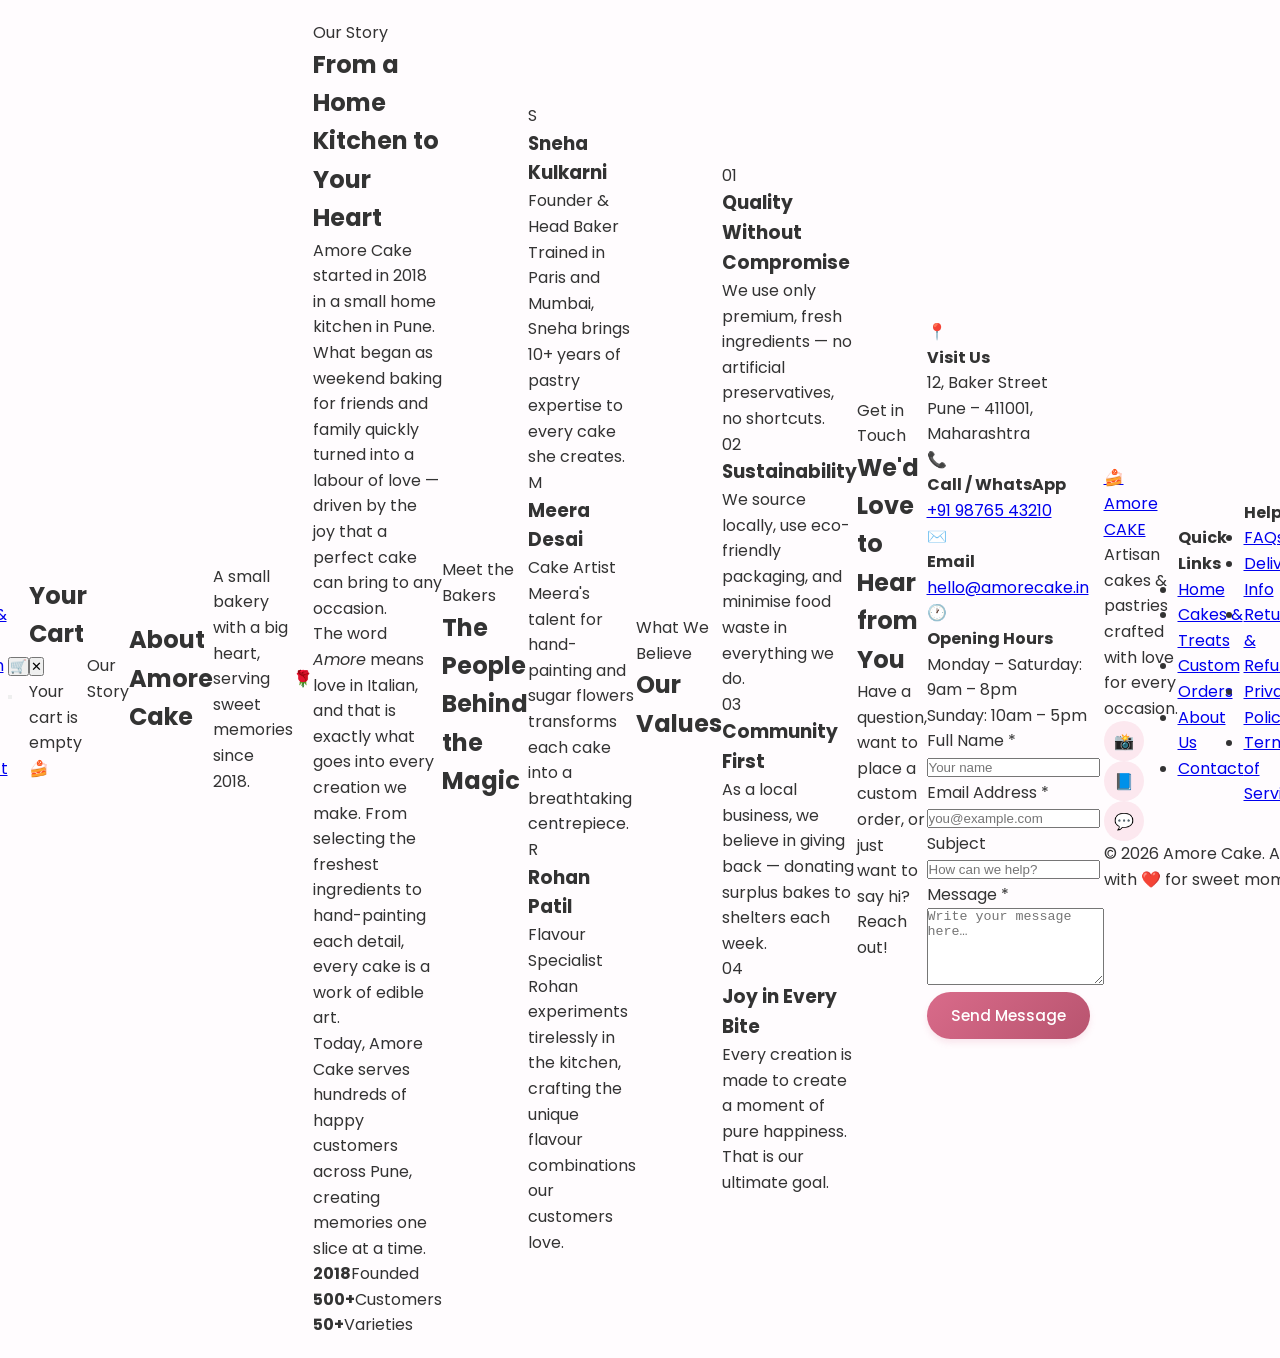
<file: about.html>
<!DOCTYPE html>
<html lang="en">
<head>
  <meta charset="UTF-8" />
  <meta name="viewport" content="width=device-width, initial-scale=1.0" />
  <title>About Us – Amore Cake</title>
  <meta name="description" content="Meet the passionate team behind Amore Cake. Our story, values, and how to reach us." />
  <link rel="preconnect" href="https://fonts.googleapis.com" />
  <link rel="preconnect" href="https://fonts.gstatic.com" crossorigin />
  <link href="https://fonts.googleapis.com/css2?family=Playfair+Display:ital,wght@0,400;0,700;1,400&family=Poppins:wght@300;400;500;600&display=swap" rel="stylesheet" />
  <link rel="stylesheet" href="css/style.css" />
</head>
<body>

  <!-- ===== ANNOUNCEMENT BAR ===== -->
  <div class="announcement-bar">
    🎂 Free delivery on orders above ₹999 &nbsp;|&nbsp; Use code <strong>AMORE10</strong> for 10% off your first order!
  </div>

  <!-- ===== HEADER / NAV ===== -->
  <header class="site-header" id="site-header">
    <div class="container header-inner">
      <a href="index.html" class="logo">
        <span class="logo-icon">🍰</span>
        <div class="logo-text">
          <span class="logo-main">Amore</span>
          <span class="logo-sub">CAKE</span>
        </div>
      </a>

      <nav class="main-nav" id="main-nav">
        <ul>
          <li><a href="index.html">Home</a></li>
          <li><a href="products.html">Cakes &amp; Treats</a></li>
          <li><a href="products.html#custom">Custom Orders</a></li>
          <li><a href="about.html" class="active">About Us</a></li>
          <li><a href="about.html#contact">Contact</a></li>
        </ul>
      </nav>

      <div class="header-actions">
        <button class="btn-icon cart-toggle" id="cart-toggle" aria-label="Shopping cart">
          🛒
          <span class="cart-count" id="cart-count">0</span>
        </button>
        <button class="btn-hamburger" id="hamburger" aria-label="Toggle menu">
          <span></span><span></span><span></span>
        </button>
      </div>
    </div>
  </header>

  <!-- ===== CART DRAWER ===== -->
  <div class="cart-overlay" id="cart-overlay"></div>
  <aside class="cart-drawer" id="cart-drawer" aria-label="Shopping cart">
    <div class="cart-header">
      <h2>Your Cart</h2>
      <button class="btn-icon cart-close" id="cart-close" aria-label="Close cart">✕</button>
    </div>
    <div class="cart-items" id="cart-items">
      <p class="cart-empty">Your cart is empty 🍰</p>
    </div>
    <div class="cart-footer" id="cart-footer" style="display:none">
      <div class="cart-subtotal">
        <span>Subtotal</span>
        <span id="cart-subtotal">₹0</span>
      </div>
      <p class="cart-note">Shipping calculated at checkout</p>
      <a href="#" class="btn btn-primary btn-block">Proceed to Checkout</a>
    </div>
  </aside>

  <!-- ===== PAGE HERO ===== -->
  <section class="page-hero">
    <div class="container">
      <span class="section-tag light">Our Story</span>
      <h1>About Amore Cake</h1>
      <p>A small bakery with a big heart, serving sweet memories since 2018.</p>
    </div>
  </section>

  <!-- ===== OUR STORY ===== -->
  <section class="section about-story">
    <div class="container about-story-inner">
      <div class="about-story-img">
        <div class="story-visual">
          <div class="story-cake-stack">
            <div class="s-tier s3"></div>
            <div class="s-tier s2"></div>
            <div class="s-tier s1"></div>
            <div class="s-topper">🌹</div>
          </div>
        </div>
      </div>
      <div class="about-story-text">
        <span class="section-tag">Our Story</span>
        <h2>From a Home Kitchen to Your Heart</h2>
        <p>Amore Cake started in 2018 in a small home kitchen in Pune. What began as weekend baking for friends and family quickly turned into a labour of love — driven by the joy that a perfect cake can bring to any occasion.</p>
        <p>The word <em>Amore</em> means love in Italian, and that is exactly what goes into every creation we make. From selecting the freshest ingredients to hand-painting each detail, every cake is a work of edible art.</p>
        <p>Today, Amore Cake serves hundreds of happy customers across Pune, creating memories one slice at a time.</p>
        <div class="story-stats">
          <div class="s-stat"><strong>2018</strong><span>Founded</span></div>
          <div class="s-stat"><strong>500+</strong><span>Customers</span></div>
          <div class="s-stat"><strong>50+</strong><span>Varieties</span></div>
        </div>
      </div>
    </div>
  </section>

  <!-- ===== TEAM ===== -->
  <section class="section team-section">
    <div class="container">
      <div class="section-header">
        <span class="section-tag">Meet the Bakers</span>
        <h2>The People Behind the Magic</h2>
      </div>
      <div class="team-grid">
        <div class="team-card">
          <div class="team-avatar avatar-1">S</div>
          <h3>Sneha Kulkarni</h3>
          <span class="team-role">Founder &amp; Head Baker</span>
          <p>Trained in Paris and Mumbai, Sneha brings 10+ years of pastry expertise to every cake she creates.</p>
        </div>
        <div class="team-card">
          <div class="team-avatar avatar-2">M</div>
          <h3>Meera Desai</h3>
          <span class="team-role">Cake Artist</span>
          <p>Meera's talent for hand-painting and sugar flowers transforms each cake into a breathtaking centrepiece.</p>
        </div>
        <div class="team-card">
          <div class="team-avatar avatar-3">R</div>
          <h3>Rohan Patil</h3>
          <span class="team-role">Flavour Specialist</span>
          <p>Rohan experiments tirelessly in the kitchen, crafting the unique flavour combinations our customers love.</p>
        </div>
      </div>
    </div>
  </section>

  <!-- ===== VALUES ===== -->
  <section class="values-section">
    <div class="container">
      <div class="section-header">
        <span class="section-tag light">What We Believe</span>
        <h2>Our Values</h2>
      </div>
      <div class="values-grid">
        <div class="value-item">
          <div class="value-num">01</div>
          <h3>Quality Without Compromise</h3>
          <p>We use only premium, fresh ingredients — no artificial preservatives, no shortcuts.</p>
        </div>
        <div class="value-item">
          <div class="value-num">02</div>
          <h3>Sustainability</h3>
          <p>We source locally, use eco-friendly packaging, and minimise food waste in everything we do.</p>
        </div>
        <div class="value-item">
          <div class="value-num">03</div>
          <h3>Community First</h3>
          <p>As a local business, we believe in giving back — donating surplus bakes to shelters each week.</p>
        </div>
        <div class="value-item">
          <div class="value-num">04</div>
          <h3>Joy in Every Bite</h3>
          <p>Every creation is made to create a moment of pure happiness. That is our ultimate goal.</p>
        </div>
      </div>
    </div>
  </section>

  <!-- ===== CONTACT ===== -->
  <section class="section contact-section" id="contact">
    <div class="container">
      <div class="section-header">
        <span class="section-tag">Get in Touch</span>
        <h2>We'd Love to Hear from You</h2>
        <p>Have a question, want to place a custom order, or just want to say hi? Reach out!</p>
      </div>
      <div class="contact-grid">
        <div class="contact-info">
          <div class="contact-item">
            <div class="contact-icon">📍</div>
            <div>
              <h4>Visit Us</h4>
              <p>12, Baker Street<br />Pune – 411001, Maharashtra</p>
            </div>
          </div>
          <div class="contact-item">
            <div class="contact-icon">📞</div>
            <div>
              <h4>Call / WhatsApp</h4>
              <p><a href="tel:+919876543210">+91 98765 43210</a></p>
            </div>
          </div>
          <div class="contact-item">
            <div class="contact-icon">✉️</div>
            <div>
              <h4>Email</h4>
              <p><a href="mailto:hello@amorecake.in">hello@amorecake.in</a></p>
            </div>
          </div>
          <div class="contact-item">
            <div class="contact-icon">🕐</div>
            <div>
              <h4>Opening Hours</h4>
              <p>Monday – Saturday: 9am – 8pm<br />Sunday: 10am – 5pm</p>
            </div>
          </div>
        </div>

        <form class="contact-form" id="contact-form">
          <div class="form-group">
            <label for="cf-name">Full Name *</label>
            <input type="text" id="cf-name" name="name" placeholder="Your name" required />
          </div>
          <div class="form-group">
            <label for="cf-email">Email Address *</label>
            <input type="email" id="cf-email" name="email" placeholder="you@example.com" required />
          </div>
          <div class="form-group">
            <label for="cf-subject">Subject</label>
            <input type="text" id="cf-subject" name="subject" placeholder="How can we help?" />
          </div>
          <div class="form-group">
            <label for="cf-message">Message *</label>
            <textarea id="cf-message" name="message" rows="5" placeholder="Write your message here…" required></textarea>
          </div>
          <button type="submit" class="btn btn-primary btn-lg">Send Message</button>
        </form>
      </div>
    </div>
  </section>

  <!-- ===== TOAST NOTIFICATION ===== -->
  <div class="toast" id="toast"></div>

  <!-- ===== FOOTER ===== -->
  <footer class="site-footer">
    <div class="container footer-grid">
      <div class="footer-brand">
        <a href="index.html" class="logo">
          <span class="logo-icon">🍰</span>
          <div class="logo-text">
            <span class="logo-main">Amore</span>
            <span class="logo-sub">CAKE</span>
          </div>
        </a>
        <p>Artisan cakes &amp; pastries crafted with love for every occasion.</p>
        <div class="social-links">
          <a href="#" aria-label="Instagram" class="social-link">📸</a>
          <a href="#" aria-label="Facebook" class="social-link">📘</a>
          <a href="#" aria-label="WhatsApp" class="social-link">💬</a>
        </div>
      </div>
      <div class="footer-links">
        <h4>Quick Links</h4>
        <ul>
          <li><a href="index.html">Home</a></li>
          <li><a href="products.html">Cakes &amp; Treats</a></li>
          <li><a href="products.html#custom">Custom Orders</a></li>
          <li><a href="about.html">About Us</a></li>
          <li><a href="about.html#contact">Contact</a></li>
        </ul>
      </div>
      <div class="footer-links">
        <h4>Help</h4>
        <ul>
          <li><a href="#">FAQs</a></li>
          <li><a href="#">Delivery Info</a></li>
          <li><a href="#">Returns &amp; Refunds</a></li>
          <li><a href="#">Privacy Policy</a></li>
          <li><a href="#">Terms of Service</a></li>
        </ul>
      </div>
      <div class="footer-contact">
        <h4>Contact Us</h4>
        <ul>
          <li>📍 12, Baker Street, Pune – 411001</li>
          <li>📞 <a href="tel:+919876543210">+91 98765 43210</a></li>
          <li>✉️ <a href="mailto:hello@amorecake.in">hello@amorecake.in</a></li>
          <li>🕐 Mon–Sat: 9am – 8pm</li>
        </ul>
      </div>
    </div>
    <div class="footer-bottom">
      <p>&copy; 2026 Amore Cake. All rights reserved. Made with ❤️ for sweet moments.</p>
    </div>
  </footer>

  <script src="js/main.js"></script>
</body>
</html>
</file>
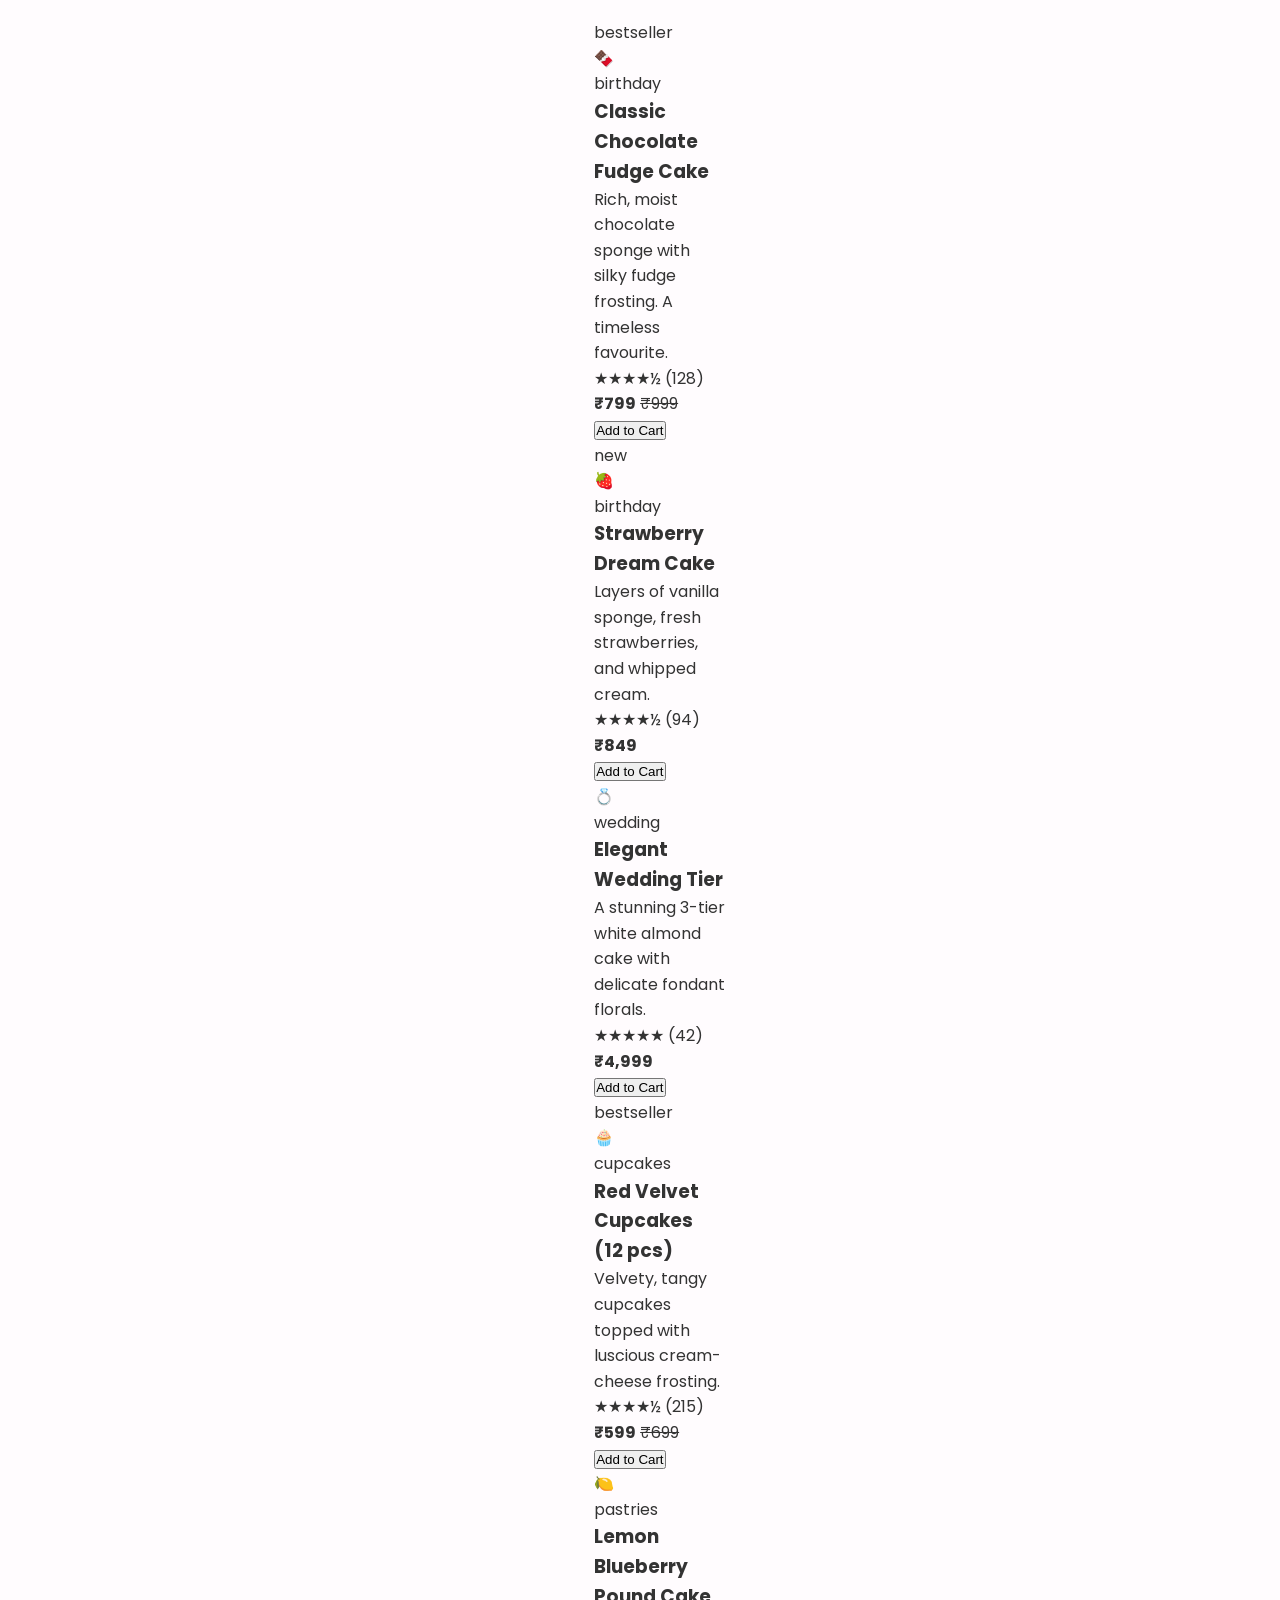
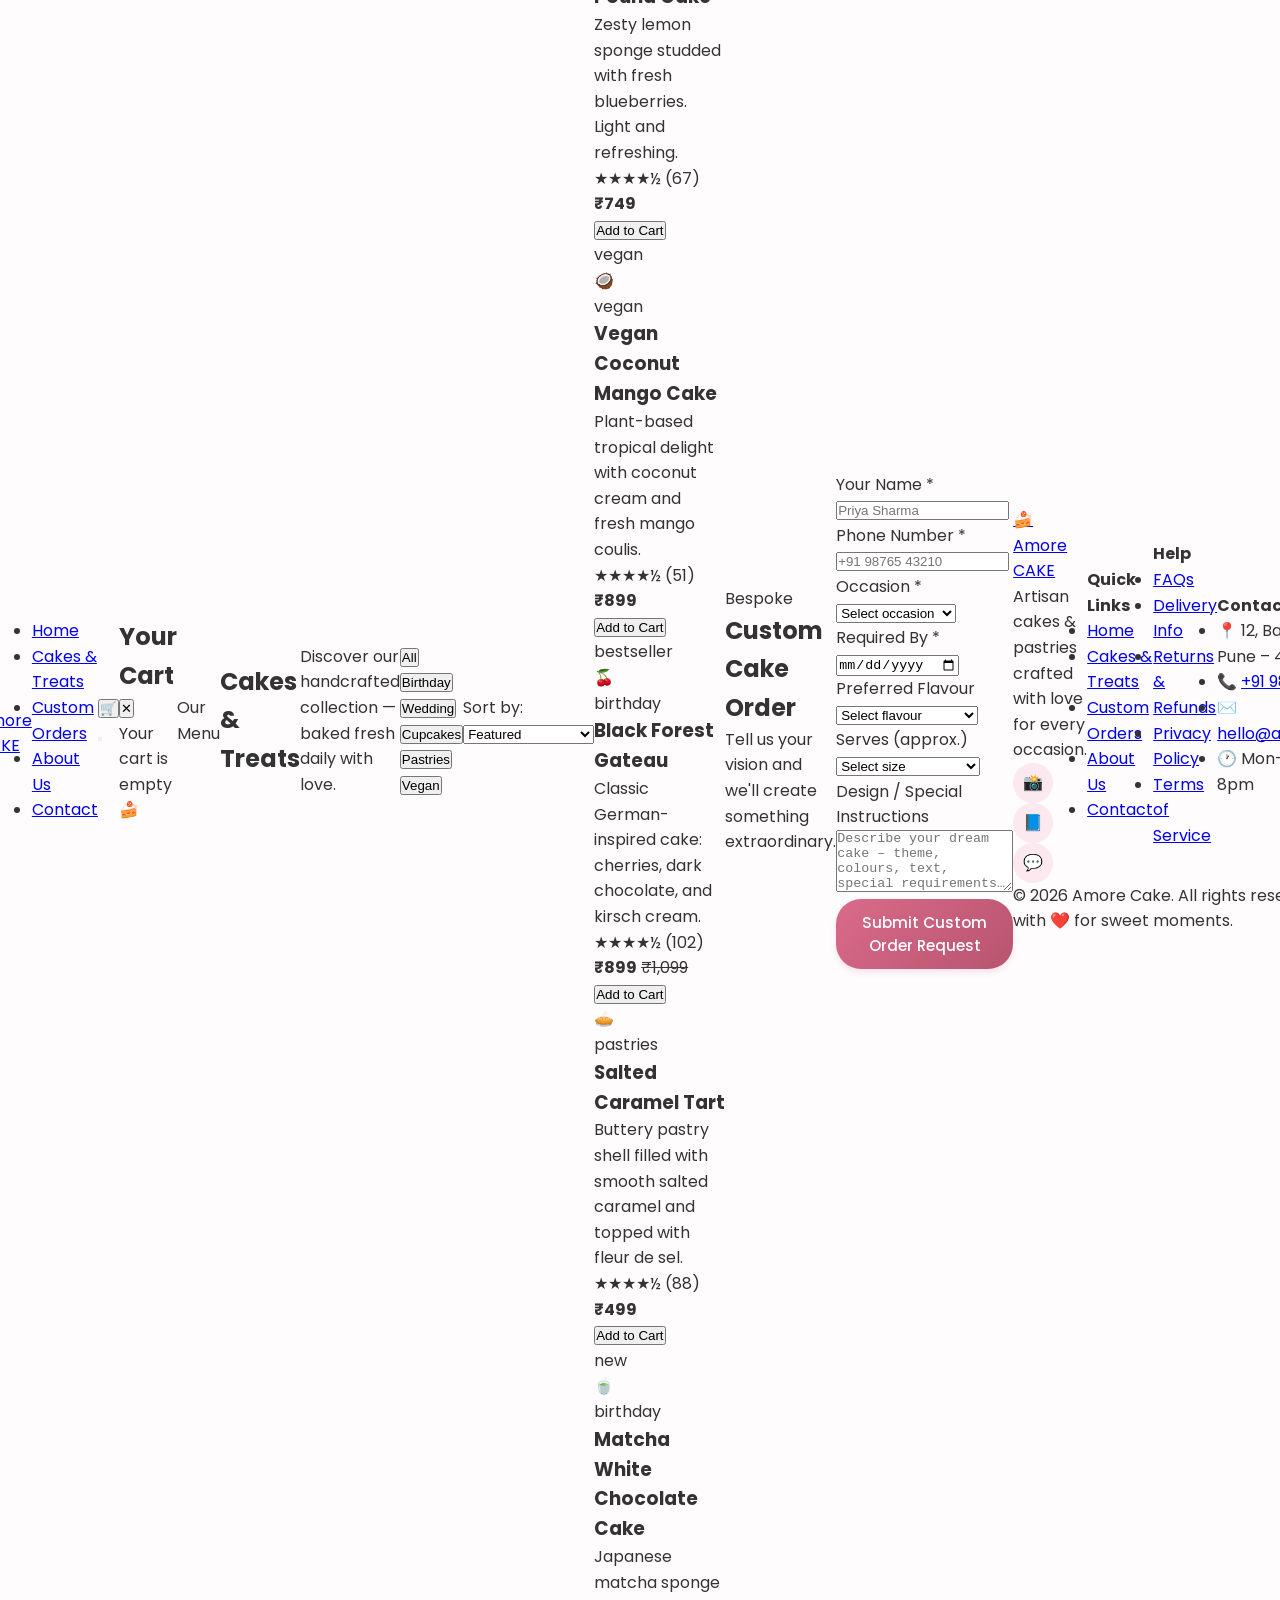
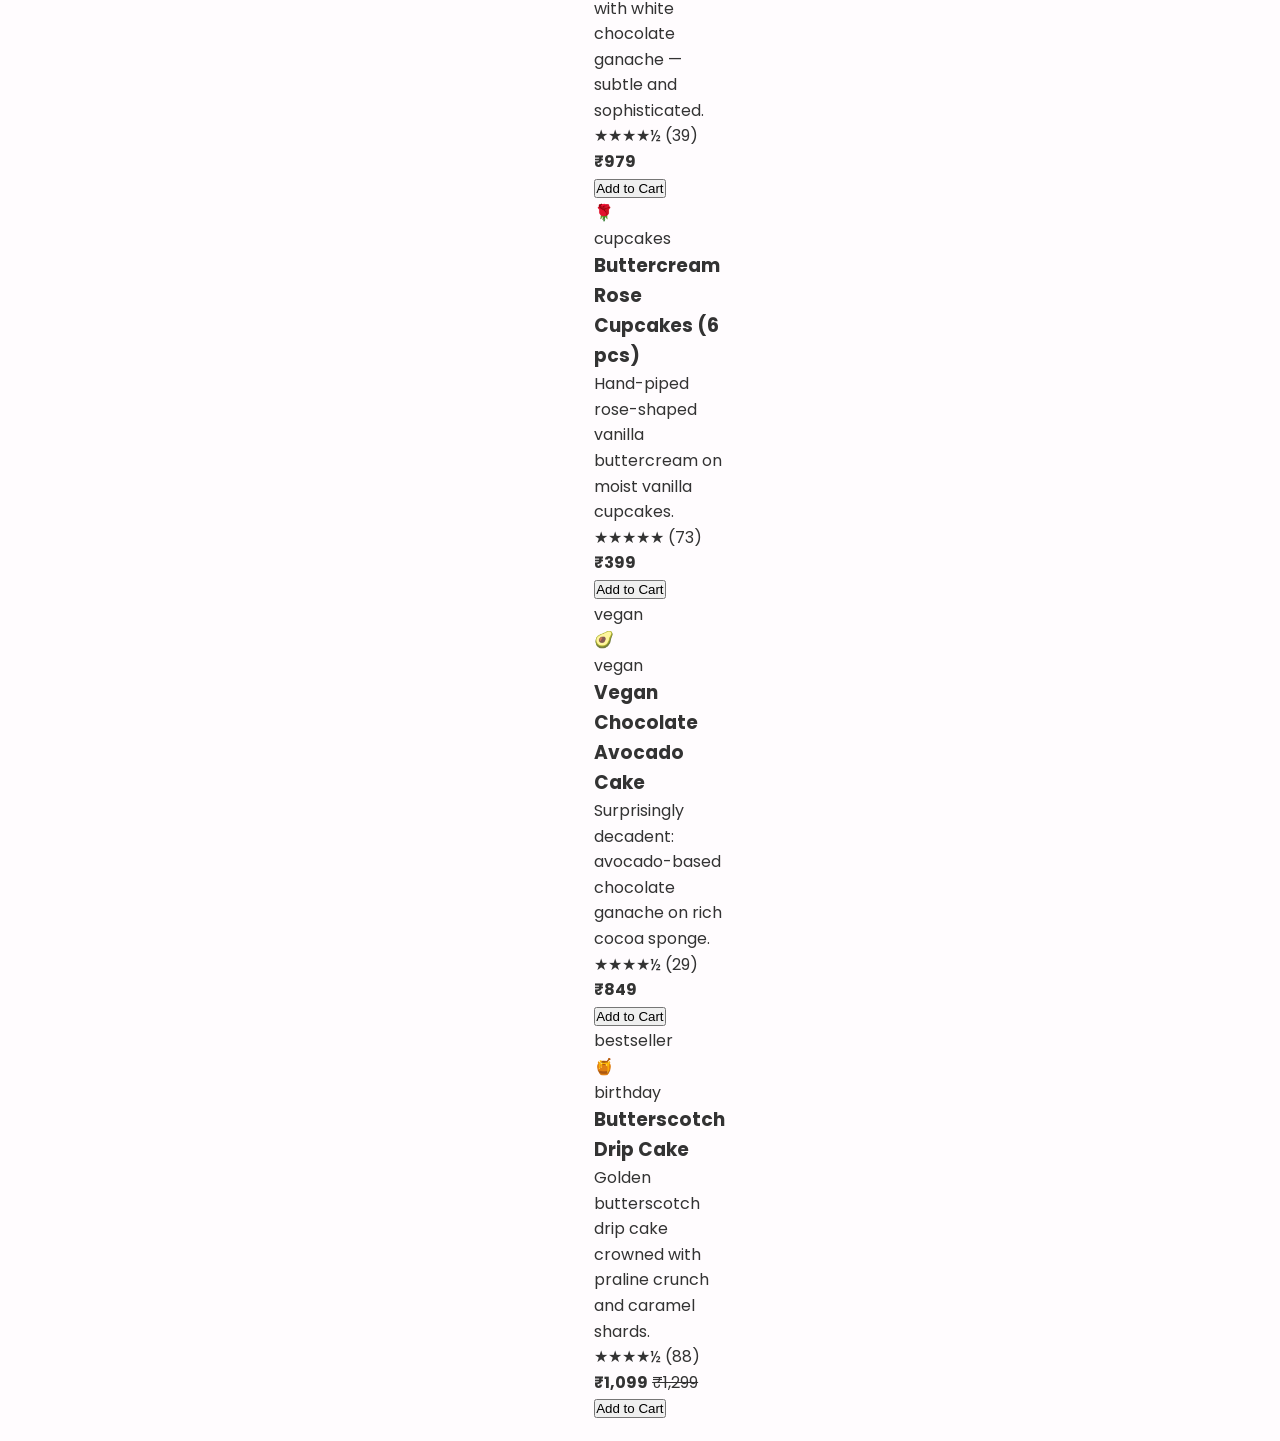
<file: products.html>
<!DOCTYPE html>
<html lang="en">
<head>
  <meta charset="UTF-8" />
  <meta name="viewport" content="width=device-width, initial-scale=1.0" />
  <title>Cakes &amp; Treats – Amore Cake</title>
  <meta name="description" content="Browse our full range of handcrafted cakes, cupcakes, and desserts. Order online for delivery." />
  <link rel="preconnect" href="https://fonts.googleapis.com" />
  <link rel="preconnect" href="https://fonts.gstatic.com" crossorigin />
  <link href="https://fonts.googleapis.com/css2?family=Playfair+Display:ital,wght@0,400;0,700;1,400&family=Poppins:wght@300;400;500;600&display=swap" rel="stylesheet" />
  <link rel="stylesheet" href="css/style.css" />
</head>
<body>

  <!-- ===== ANNOUNCEMENT BAR ===== -->
  <div class="announcement-bar">
    🎂 Free delivery on orders above ₹999 &nbsp;|&nbsp; Use code <strong>AMORE10</strong> for 10% off your first order!
  </div>

  <!-- ===== HEADER / NAV ===== -->
  <header class="site-header" id="site-header">
    <div class="container header-inner">
      <a href="index.html" class="logo">
        <span class="logo-icon">🍰</span>
        <div class="logo-text">
          <span class="logo-main">Amore</span>
          <span class="logo-sub">CAKE</span>
        </div>
      </a>

      <nav class="main-nav" id="main-nav">
        <ul>
          <li><a href="index.html">Home</a></li>
          <li><a href="products.html" class="active">Cakes &amp; Treats</a></li>
          <li><a href="products.html#custom">Custom Orders</a></li>
          <li><a href="about.html">About Us</a></li>
          <li><a href="about.html#contact">Contact</a></li>
        </ul>
      </nav>

      <div class="header-actions">
        <button class="btn-icon cart-toggle" id="cart-toggle" aria-label="Shopping cart">
          🛒
          <span class="cart-count" id="cart-count">0</span>
        </button>
        <button class="btn-hamburger" id="hamburger" aria-label="Toggle menu">
          <span></span><span></span><span></span>
        </button>
      </div>
    </div>
  </header>

  <!-- ===== CART DRAWER ===== -->
  <div class="cart-overlay" id="cart-overlay"></div>
  <aside class="cart-drawer" id="cart-drawer" aria-label="Shopping cart">
    <div class="cart-header">
      <h2>Your Cart</h2>
      <button class="btn-icon cart-close" id="cart-close" aria-label="Close cart">✕</button>
    </div>
    <div class="cart-items" id="cart-items">
      <p class="cart-empty">Your cart is empty 🍰</p>
    </div>
    <div class="cart-footer" id="cart-footer" style="display:none">
      <div class="cart-subtotal">
        <span>Subtotal</span>
        <span id="cart-subtotal">₹0</span>
      </div>
      <p class="cart-note">Shipping calculated at checkout</p>
      <a href="#" class="btn btn-primary btn-block">Proceed to Checkout</a>
    </div>
  </aside>

  <!-- ===== PAGE HERO ===== -->
  <section class="page-hero">
    <div class="container">
      <span class="section-tag light">Our Menu</span>
      <h1>Cakes &amp; Treats</h1>
      <p>Discover our handcrafted collection — baked fresh daily with love.</p>
    </div>
  </section>

  <!-- ===== SHOP TOOLBAR ===== -->
  <section class="shop-toolbar">
    <div class="container toolbar-inner">
      <!-- Category Filters -->
      <div class="filter-tabs" id="filter-tabs">
        <button class="filter-tab active" data-filter="all">All</button>
        <button class="filter-tab" data-filter="birthday">Birthday</button>
        <button class="filter-tab" data-filter="wedding">Wedding</button>
        <button class="filter-tab" data-filter="cupcakes">Cupcakes</button>
        <button class="filter-tab" data-filter="pastries">Pastries</button>
        <button class="filter-tab" data-filter="vegan">Vegan</button>
      </div>
      <!-- Sort -->
      <div class="sort-control">
        <label for="sort-select">Sort by:</label>
        <select id="sort-select">
          <option value="featured">Featured</option>
          <option value="price-asc">Price: Low to High</option>
          <option value="price-desc">Price: High to Low</option>
          <option value="rating">Top Rated</option>
        </select>
      </div>
    </div>
  </section>

  <!-- ===== PRODUCTS GRID ===== -->
  <section class="section">
    <div class="container">
      <div class="products-grid" id="products-grid">
        <!-- Dynamically rendered by JS -->
      </div>
      <p class="no-results" id="no-results" style="display:none">No products found for this category.</p>
    </div>
  </section>

  <!-- ===== CUSTOM ORDER ===== -->
  <section class="section custom-order-section" id="custom">
    <div class="container">
      <div class="section-header">
        <span class="section-tag">Bespoke</span>
        <h2>Custom Cake Order</h2>
        <p>Tell us your vision and we'll create something extraordinary.</p>
      </div>
      <form class="custom-order-form" id="custom-order-form">
        <div class="form-grid">
          <div class="form-group">
            <label for="co-name">Your Name *</label>
            <input type="text" id="co-name" name="name" placeholder="Priya Sharma" required />
          </div>
          <div class="form-group">
            <label for="co-phone">Phone Number *</label>
            <input type="tel" id="co-phone" name="phone" placeholder="+91 98765 43210" required />
          </div>
          <div class="form-group">
            <label for="co-occasion">Occasion *</label>
            <select id="co-occasion" name="occasion" required>
              <option value="">Select occasion</option>
              <option>Birthday</option>
              <option>Wedding</option>
              <option>Anniversary</option>
              <option>Baby Shower</option>
              <option>Graduation</option>
              <option>Corporate Event</option>
              <option>Other</option>
            </select>
          </div>
          <div class="form-group">
            <label for="co-date">Required By *</label>
            <input type="date" id="co-date" name="date" required />
          </div>
          <div class="form-group">
            <label for="co-flavour">Preferred Flavour</label>
            <select id="co-flavour" name="flavour">
              <option value="">Select flavour</option>
              <option>Chocolate</option>
              <option>Vanilla</option>
              <option>Red Velvet</option>
              <option>Strawberry</option>
              <option>Butterscotch</option>
              <option>Lemon</option>
              <option>Black Forest</option>
              <option>Other / Surprise Me!</option>
            </select>
          </div>
          <div class="form-group">
            <label for="co-serves">Serves (approx.)</label>
            <select id="co-serves" name="serves">
              <option value="">Select size</option>
              <option>8–10 people (500g)</option>
              <option>12–15 people (1kg)</option>
              <option>20–25 people (2kg)</option>
              <option>30–40 people (3kg)</option>
              <option>50+ people (custom)</option>
            </select>
          </div>
          <div class="form-group form-group--full">
            <label for="co-message">Design / Special Instructions</label>
            <textarea id="co-message" name="message" rows="4" placeholder="Describe your dream cake – theme, colours, text, special requirements…"></textarea>
          </div>
        </div>
        <button type="submit" class="btn btn-primary btn-lg">Submit Custom Order Request</button>
      </form>
    </div>
  </section>

  <!-- ===== TOAST NOTIFICATION ===== -->
  <div class="toast" id="toast"></div>

  <!-- ===== FOOTER ===== -->
  <footer class="site-footer">
    <div class="container footer-grid">
      <div class="footer-brand">
        <a href="index.html" class="logo">
          <span class="logo-icon">🍰</span>
          <div class="logo-text">
            <span class="logo-main">Amore</span>
            <span class="logo-sub">CAKE</span>
          </div>
        </a>
        <p>Artisan cakes &amp; pastries crafted with love for every occasion.</p>
        <div class="social-links">
          <a href="#" aria-label="Instagram" class="social-link">📸</a>
          <a href="#" aria-label="Facebook" class="social-link">📘</a>
          <a href="#" aria-label="WhatsApp" class="social-link">💬</a>
        </div>
      </div>
      <div class="footer-links">
        <h4>Quick Links</h4>
        <ul>
          <li><a href="index.html">Home</a></li>
          <li><a href="products.html">Cakes &amp; Treats</a></li>
          <li><a href="products.html#custom">Custom Orders</a></li>
          <li><a href="about.html">About Us</a></li>
          <li><a href="about.html#contact">Contact</a></li>
        </ul>
      </div>
      <div class="footer-links">
        <h4>Help</h4>
        <ul>
          <li><a href="#">FAQs</a></li>
          <li><a href="#">Delivery Info</a></li>
          <li><a href="#">Returns &amp; Refunds</a></li>
          <li><a href="#">Privacy Policy</a></li>
          <li><a href="#">Terms of Service</a></li>
        </ul>
      </div>
      <div class="footer-contact">
        <h4>Contact Us</h4>
        <ul>
          <li>📍 12, Baker Street, Pune – 411001</li>
          <li>📞 <a href="tel:+919876543210">+91 98765 43210</a></li>
          <li>✉️ <a href="mailto:hello@amorecake.in">hello@amorecake.in</a></li>
          <li>🕐 Mon–Sat: 9am – 8pm</li>
        </ul>
      </div>
    </div>
    <div class="footer-bottom">
      <p>&copy; 2026 Amore Cake. All rights reserved. Made with ❤️ for sweet moments.</p>
    </div>
  </footer>

  <script src="js/main.js"></script>
</body>
</html>
</file>
<file: css/style.css>
/* Amore Cake Website - Color Palette and Variables */
:root {
    /* Primary Colors */
    --primary: #d96b8a;
    --primary-dark: #b8546f;
    --primary-light: #fce8ef;

    /* Accent Colors */
    --accent: #ffb366;

    /* Background */
    --bg: #fffcfe;
    --white: #ffffff;

    /* Text Colors */
    --text-dark: #333333;
    --text-light: #666666;

    /* Fonts */
    --font-heading: 'Playfair Display', serif;
    --font-body: 'Poppins', sans-serif;

    /* Shadows */
    --shadow-sm: 0 2px 4px rgba(217, 107, 138, 0.1);
    --shadow-md: 0 4px 6px rgba(217, 107, 138, 0.15);
    --shadow-lg: 0 10px 25px rgba(217, 107, 138, 0.2);
}

/* Reset and Base Styles */
* {
    margin: 0;
    padding: 0;
    box-sizing: border-box;
}

body {
    font-family: var(--font-body);
    background-color: var(--bg);
    color: var(--text-dark);
    line-height: 1.6;
    min-height: 100vh;
    display: flex;
    align-items: center;
    justify-content: center;
    padding: 20px;
}

/* Container */
.container {
    max-width: 1200px;
    width: 100%;
    display: flex;
    justify-content: center;
    align-items: center;
}

/* Profile Card */
.profile-card {
    background: var(--white);
    border-radius: 20px;
    box-shadow: var(--shadow-lg);
    overflow: hidden;
    max-width: 450px;
    width: 100%;
    transition: transform 0.3s ease, box-shadow 0.3s ease;
}

.profile-card:hover {
    transform: translateY(-5px);
    box-shadow: 0 15px 35px rgba(217, 107, 138, 0.25);
}

/* Profile Header */
.profile-header {
    background: linear-gradient(135deg, var(--primary) 0%, var(--primary-dark) 100%);
    padding: 40px 20px 80px;
    position: relative;
    text-align: center;
}

.profile-header::after {
    content: '';
    position: absolute;
    bottom: 0;
    left: 0;
    right: 0;
    height: 50px;
    background: var(--white);
    border-radius: 50% 50% 0 0 / 100% 100% 0 0;
}

.profile-image {
    position: relative;
    z-index: 2;
    width: 150px;
    height: 150px;
    margin: 0 auto;
    border-radius: 50%;
    overflow: hidden;
    border: 5px solid var(--white);
    box-shadow: var(--shadow-lg);
    background: var(--white);
}

.profile-image img {
    width: 100%;
    height: 100%;
    object-fit: cover;
    display: block;
}

/* Profile Body */
.profile-body {
    padding: 30px 30px 40px;
    text-align: center;
}

.profile-name {
    font-family: var(--font-heading);
    font-size: 2rem;
    font-weight: 700;
    color: var(--primary-dark);
    margin-bottom: 8px;
}

.profile-title {
    font-size: 1rem;
    color: var(--accent);
    font-weight: 500;
    margin-bottom: 20px;
    text-transform: uppercase;
    letter-spacing: 1px;
}

.profile-description {
    font-size: 0.95rem;
    color: var(--text-light);
    line-height: 1.7;
    margin-bottom: 30px;
}

/* Profile Stats */
.profile-stats {
    display: flex;
    justify-content: space-around;
    margin-bottom: 30px;
    padding: 20px 0;
    border-top: 1px solid var(--primary-light);
    border-bottom: 1px solid var(--primary-light);
}

.stat {
    display: flex;
    flex-direction: column;
    align-items: center;
}

.stat-number {
    font-family: var(--font-heading);
    font-size: 1.5rem;
    font-weight: 700;
    color: var(--primary);
    margin-bottom: 5px;
}

.stat-label {
    font-size: 0.8rem;
    color: var(--text-light);
    font-weight: 400;
}

/* Profile Actions */
.profile-actions {
    display: flex;
    gap: 12px;
    margin-bottom: 25px;
    flex-wrap: wrap;
    justify-content: center;
}

.btn {
    flex: 1;
    min-width: 140px;
    padding: 12px 24px;
    border: none;
    border-radius: 25px;
    font-family: var(--font-body);
    font-size: 0.95rem;
    font-weight: 500;
    cursor: pointer;
    transition: all 0.3s ease;
    text-transform: capitalize;
}

.btn-primary {
    background: linear-gradient(135deg, var(--primary) 0%, var(--primary-dark) 100%);
    color: var(--white);
    box-shadow: var(--shadow-md);
}

.btn-primary:hover {
    transform: translateY(-2px);
    box-shadow: 0 6px 12px rgba(217, 107, 138, 0.3);
}

.btn-secondary {
    background: var(--primary-light);
    color: var(--primary-dark);
}

.btn-secondary:hover {
    background: var(--primary);
    color: var(--white);
    transform: translateY(-2px);
}

/* Profile Social */
.profile-social {
    display: flex;
    justify-content: center;
    gap: 15px;
}

.social-link {
    width: 40px;
    height: 40px;
    border-radius: 50%;
    background: var(--primary-light);
    color: var(--primary);
    display: flex;
    align-items: center;
    justify-content: center;
    transition: all 0.3s ease;
    text-decoration: none;
}

.social-link:hover {
    background: var(--primary);
    color: var(--white);
    transform: translateY(-3px);
    box-shadow: var(--shadow-md);
}

.social-link svg {
    width: 20px;
    height: 20px;
}

/* Responsive Design */
@media (max-width: 480px) {
    .profile-card {
        border-radius: 15px;
    }

    .profile-name {
        font-size: 1.75rem;
    }

    .profile-stats {
        flex-direction: column;
        gap: 15px;
    }

    .profile-actions {
        flex-direction: column;
    }

    .btn {
        width: 100%;
    }
}
</file>
